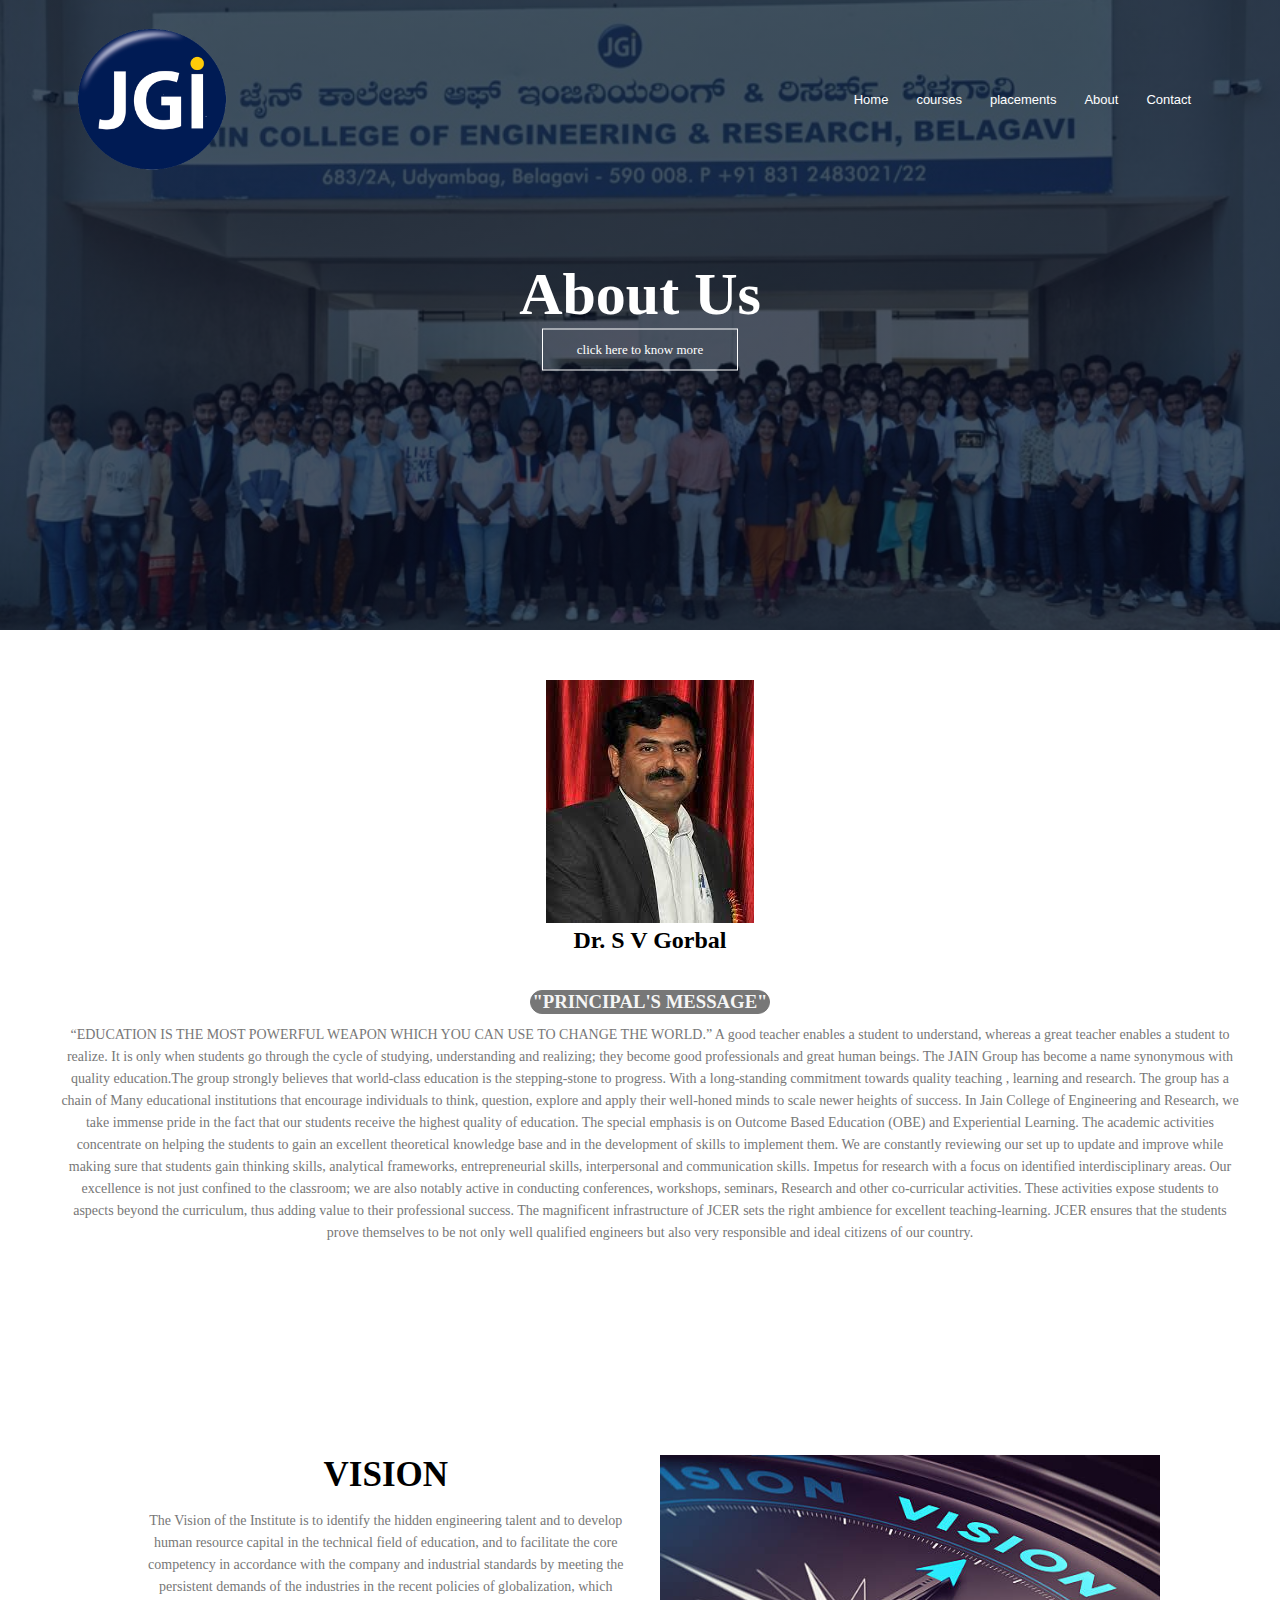
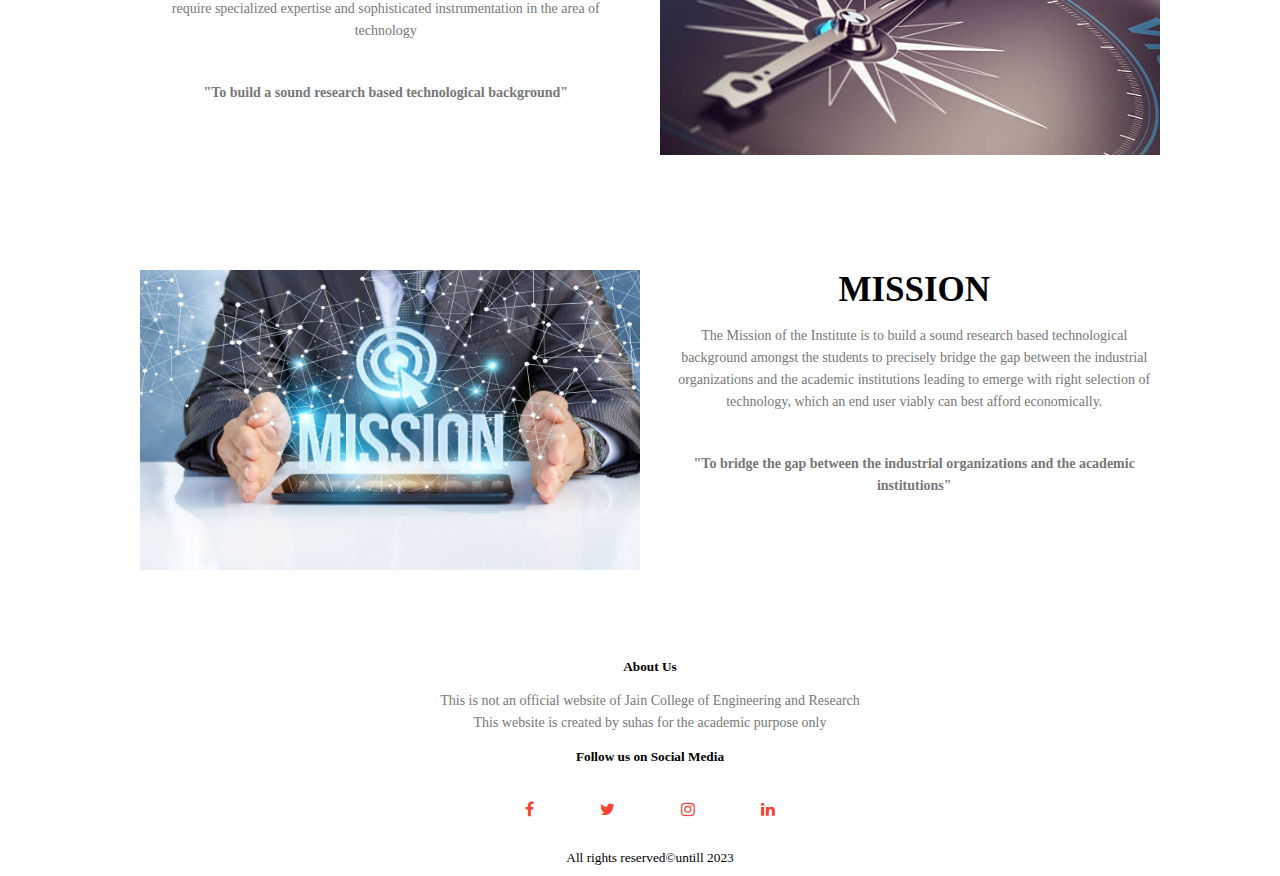
<file: WEB Project/about.html>
<!DOCTYPE html>
<html lang="en">
<head>
    <meta charset="UTF-8">
    <meta http-equiv="X-UA-Compatible" content="IE=edge">
    <meta name="viewport" content="width=device-width, initial-scale=1.0">
    <title>university website</title>
    <link rel="stylesheet" href="style.css">
    <link rel="stylesheet" href="https://stackpath.bootstrapcdn.com/font-awesome/4.7.0/css/font-awesome.min.css">
</head>
<body>

    <!--Header-->
    <section class="headera">
        <nav>
            <a href="index.html"><img src="logoo.png" alt="logo"></a>
            <div class="nav-links" id="navLinks">
                <i class="fa fa-times" onclick="hideMenu()"></i>
                <ul>
                    <li><a href="index.html">Home</a></li>
                    <li><a href="courses.html">courses</a></li>
                    <li><a href="placement.html">placements</a></li>
                    <li><a href="about.html">About</a></li>
                    <li><a href="#">Contact</a></li>
                </ul>
            </div>
            <i class="fa fa-bars" onclick="showMenu()"></i>
        </nav>

        <div class="text-box">
            <h1>About Us</h1>
            <a href="https://www.jgi.ac.in/" class="hero-btn" target="_blank">click here to know more</a>
        </div>
    </section>


    <section class="footer">
        <div class="principal">
            <img src="princi.jfif" alt="principal">
            <h2>Dr. S V Gorbal</h2><br><br>
            <h3>"PRINCIPAL'S MESSAGE"</h3>
            <p>“EDUCATION IS THE MOST POWERFUL WEAPON WHICH YOU CAN USE TO CHANGE THE WORLD.”
                A good teacher enables a student to understand, whereas a great teacher enables a student to realize. It is only when students go through the cycle of studying, understanding and realizing; they become good professionals and great human beings.
                
                The JAIN Group has become a name synonymous with quality education.The group strongly believes that world-class education is the stepping-stone to progress. With a long-standing commitment towards quality teaching , learning and research. The group has a chain of Many educational institutions that encourage individuals to think, question, explore and apply their well-honed minds to scale newer heights of success.
                
                In Jain College of Engineering and Research, we take immense pride in the fact that our students receive the highest quality of education.
                
                The special emphasis is on Outcome Based Education (OBE) and Experiential Learning. The academic activities concentrate on helping the students to gain an excellent theoretical knowledge base and in the development of skills to implement them.
                
                We are constantly reviewing our set up to update and improve while making sure that students gain thinking skills, analytical frameworks, entrepreneurial skills, interpersonal and communication skills. Impetus for research with a focus on identified interdisciplinary areas.
                
                Our excellence is not just confined to the classroom; we are also notably active in conducting conferences, workshops, seminars, Research and other co-curricular activities. These activities expose students to aspects beyond the curriculum, thus adding value to their professional success. The magnificent infrastructure of JCER sets the right ambience for excellent teaching-learning.
                
                JCER ensures that the students prove themselves to be not only well qualified engineers but also very responsible and ideal citizens of our country.</p>
        </div>

    <section class="about-us">

        <div class="row">
            <div class="about-col">
                <h1>VISION</h1>
                <p>
                    The Vision of the Institute is to identify the hidden engineering talent and to develop human resource capital in the technical field of education, and to facilitate the core competency in accordance with the company and industrial standards by meeting the persistent demands of the industries in the recent policies of globalization, which require specialized expertise and sophisticated instrumentation in the area of technology
                </p>
                <p><strong>"To build a sound research based technological background"</strong></p>
            </div>
            <div class="about-col">
                <img src="vision1.jpg" alt="">
            </div>
        </div>

        <div class="row">
            <div class="about-col">
                <img src="mission2.jpg" alt="">
            </div>

            <div class="about-col">
                <h1>MISSION</h1>
                <p>The Mission of the Institute is to build a sound research based technological background amongst the students to precisely bridge the gap between the industrial organizations and the academic institutions leading to emerge with right selection of technology, which an end user viably can best afford economically.</p>
                <p><strong>"To bridge the gap between the industrial organizations and the academic institutions"</strong></p>
            </div>
        </div>

    </section>

        <h5>About Us</h5>
        <p>This is not an official website of Jain College of Engineering and Research <br>This website is created by suhas for the academic purpose only </p>
        <div class="icons">
            <h5>Follow us on Social Media</h5>
            <i class="fa fa-facebook"></i>
            <i class="fa fa-twitter"></i>
            <i class="fa fa-instagram"></i>
            <i class="fa fa-linkedin"></i>
        </div>
        <footer><small>All rights reserved&copy;untill 2023</small></footer>
    </section>





    <!--javaScript for menu-->
    <script>
        var navLinks = document.getElementById("navLinks");

        function showMenu() {
            navLinks.style.right="0";
        }
        function hideMenu() {
            navLinks.style.right="-200px"
        }
    </script>
</body>
</html>
</file>
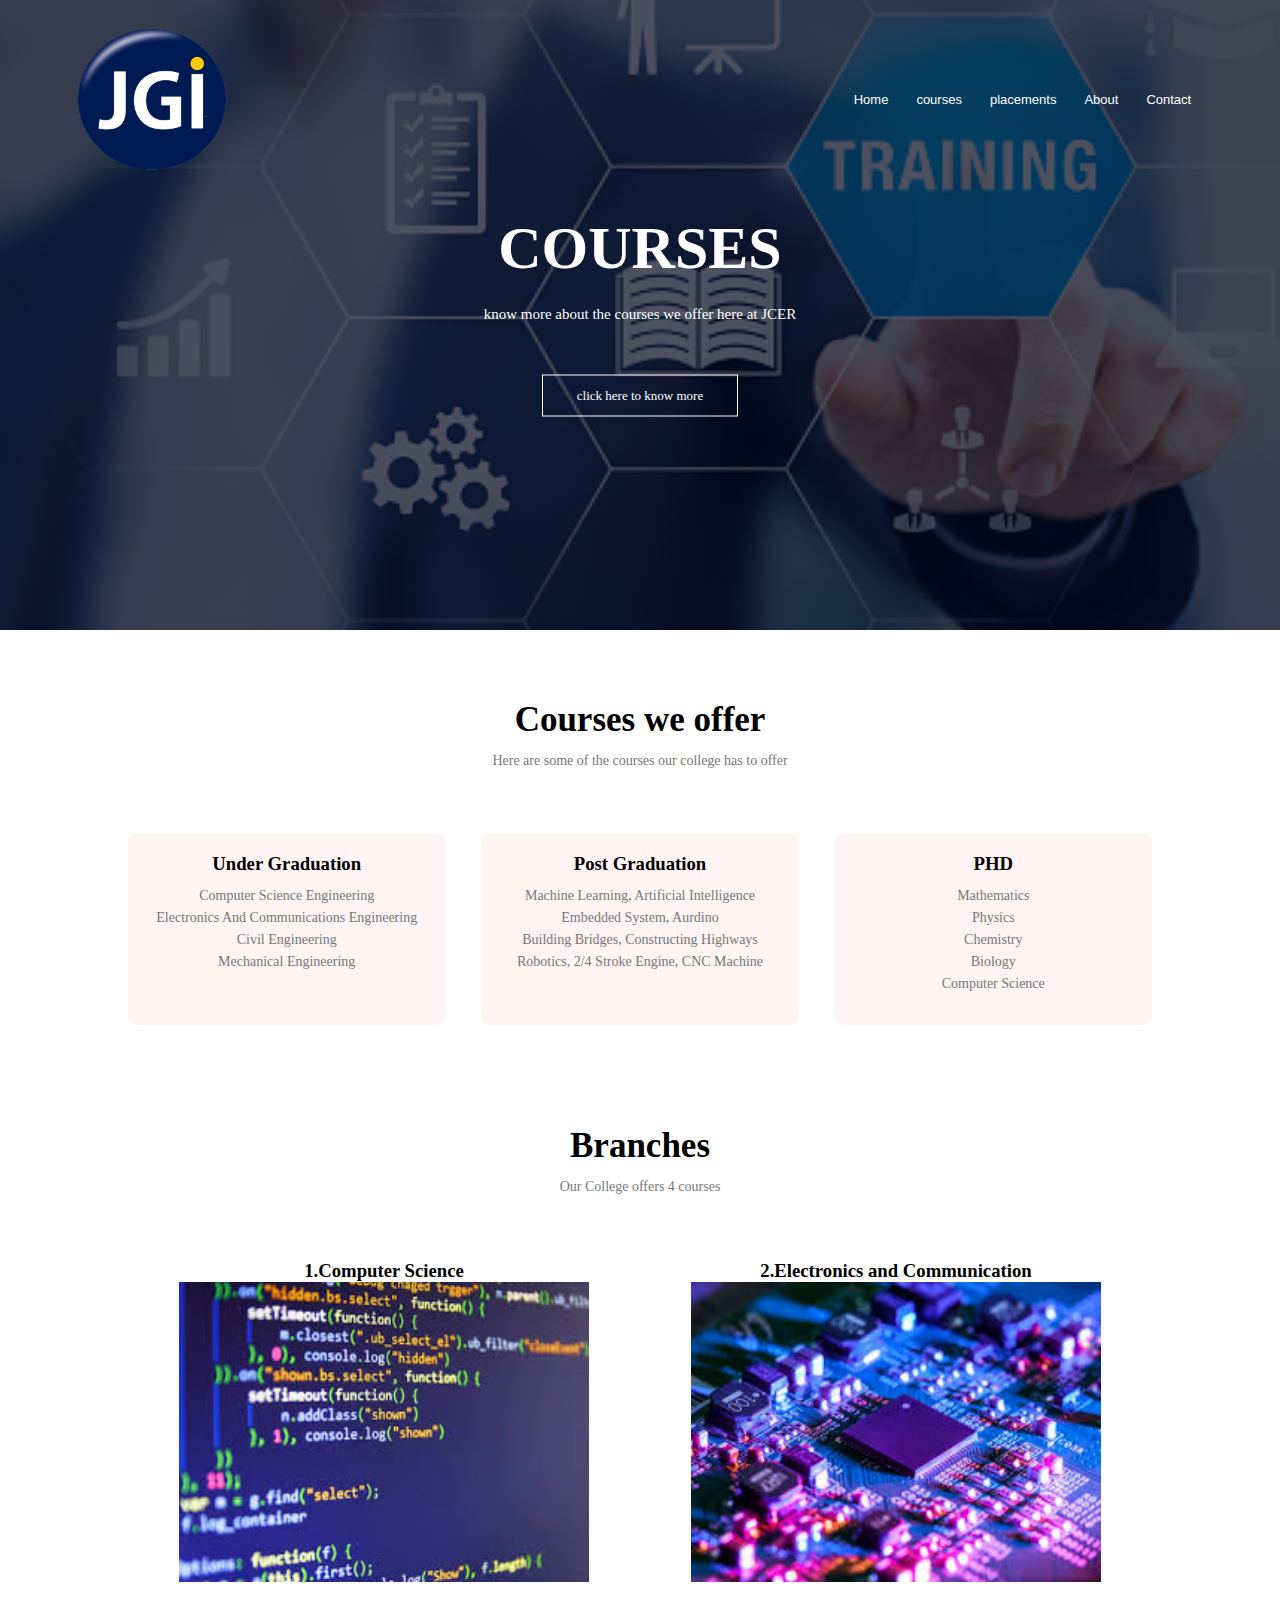
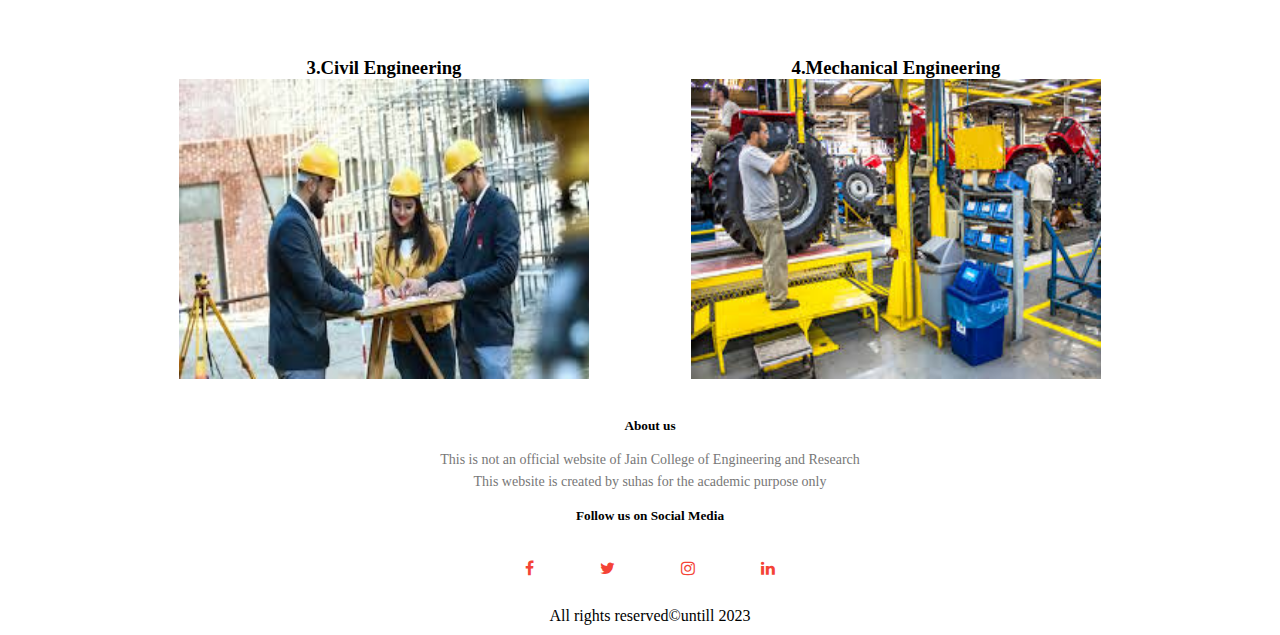
<file: WEB Project/courses.html>
<!DOCTYPE html>
<html lang="en">
<head>
    <meta charset="UTF-8">
    <meta http-equiv="X-UA-Compatible" content="IE=edge">
    <meta name="viewport" content="width=device-width, initial-scale=1.0">
    <title>university website</title>
    <link rel="stylesheet" href="style.css">
    <link rel="stylesheet" href="https://stackpath.bootstrapcdn.com/font-awesome/4.7.0/css/font-awesome.min.css">
</head>
<body>

    <!--Header-->
    <section class="headerc">
        <nav>
            <a href="index.html"><img src="logoo.png" alt="logo"></a>
            <div class="nav-links" id="navLinks">
                <i class="fa fa-times" onclick="hideMenu()"></i>
                <ul>
                    <li><a href="index.html">Home</a></li>
                    <li><a href="courses.html">courses</a></li>
                    <li><a href="placement.html">placements</a></li>
                    <li><a href="about.html">About</a></li>
                    <li><a href="#">Contact</a></li>
                </ul>
            </div>
            <i class="fa fa-bars" onclick="showMenu()"></i>
        </nav>

        <div class="text-box">
            <h1>COURSES</h1>
            <p>know more about the courses we offer here at JCER</p>
            <a href="http://jcer.in/admission.php" class="hero-btn" target="_blank">click here to know more</a>
        </div>
    </section>

    <!--course-->
    <section class="course">
        <h1>Courses we offer</h1>
        <p>Here are some of the courses our college has to offer</p>

        <div class="row">
            <div class="course-col">
                <h3>Under Graduation</h3>
                <p>Computer Science Engineering<br>Electronics And Communications Engineering<br>Civil Engineering<br>Mechanical Engineering</p>
            </div>
            <div class="course-col">
                <h3>Post Graduation</h3>
                <p>Machine Learning, Artificial Intelligence<br>Embedded System, Aurdino<br>Building Bridges, Constructing Highways<br>Robotics, 2/4 Stroke Engine, CNC Machine</p>
            </div>
            <div class="course-col">
                <h3>PHD</h3>
                <p>Mathematics<br>Physics<br>Chemistry<br>Biology<br>Computer Science</p>
            </div>
        </div>
    </section>

    <!--campus-->
    <section class="campus">
        <h1>Branches</h1>
        <p>Our College offers 4 courses</p>

        <div class="row">
            <div class="campus-col">
                <h3>1.Computer Science</h3>
                <img src="cs.jpeg" alt="">
            </div>
            <div class="campus-col">
                <h3>2.Electronics and Communication</h3>
                <img src="ec.jpeg" alt="">
            </div>
        </div>
        <div class="row">
            <div class="campus-col">
                <h3>3.Civil Engineering</h3>
                <img src="cv.jpeg" alt="">
            </div>
            <div class="campus-col">
                <h3>4.Mechanical Engineering</h3>
                <img src="mech.jpeg" alt="">
            </div>
        </div>
    </section>

   
    <!--footer-->
    <section class="footer">
        <h5>About us</h5>
        <p>This is not an official website of Jain College of Engineering and Research <br>This website is created by suhas for the academic purpose only </p>
        <div class="icons">
            <h5>Follow us on Social Media</h5>
            <i class="fa fa-facebook"></i>
            <i class="fa fa-twitter"></i>
            <i class="fa fa-instagram"></i>
            <i class="fa fa-linkedin"></i>
        </div>
        <footer>All rights reserved&copy;untill 2023</footer>
    </section>





    <!--javaScript for menu-->
    <script>
        var navLinks = document.getElementById("navLinks");

        function showMenu() {
            navLinks.style.right="0";
        }
        function hideMenu() {
            navLinks.style.right="-200px"
        }
    </script>
</body>
</html>
</file>
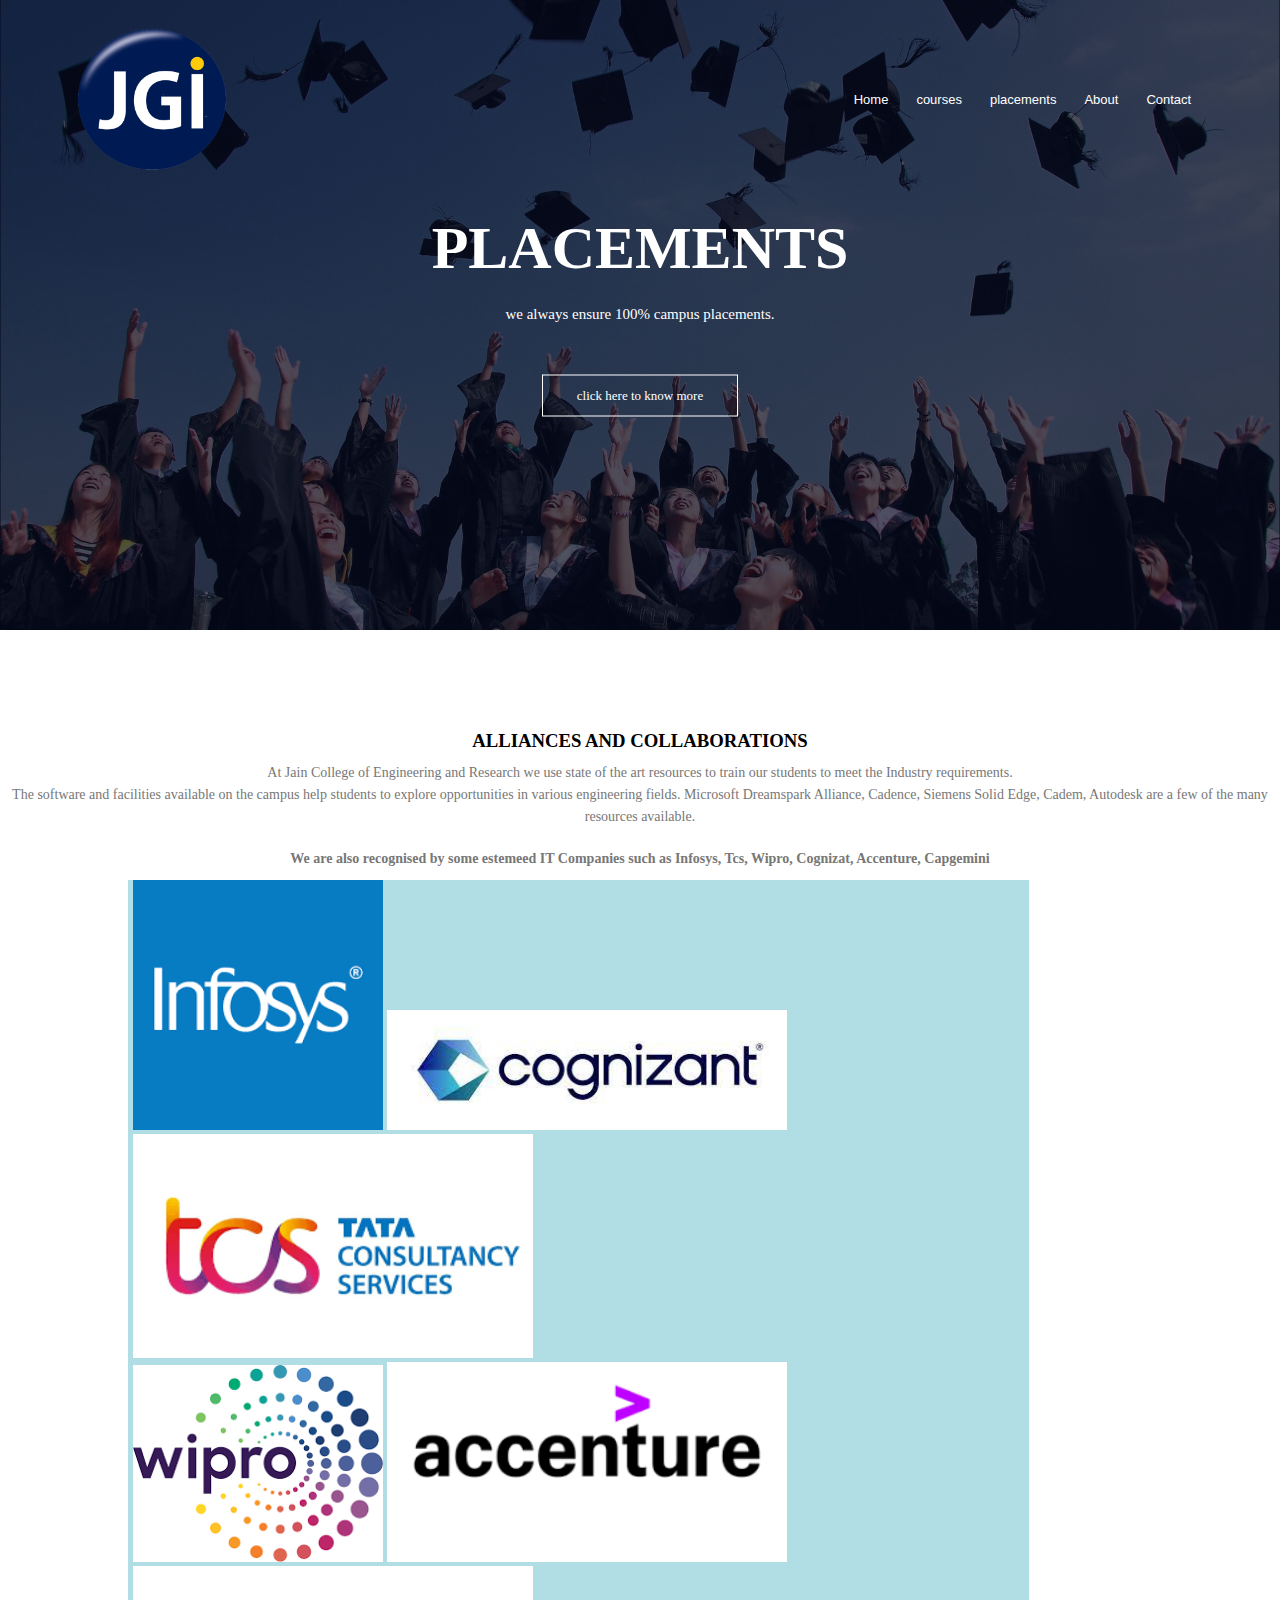
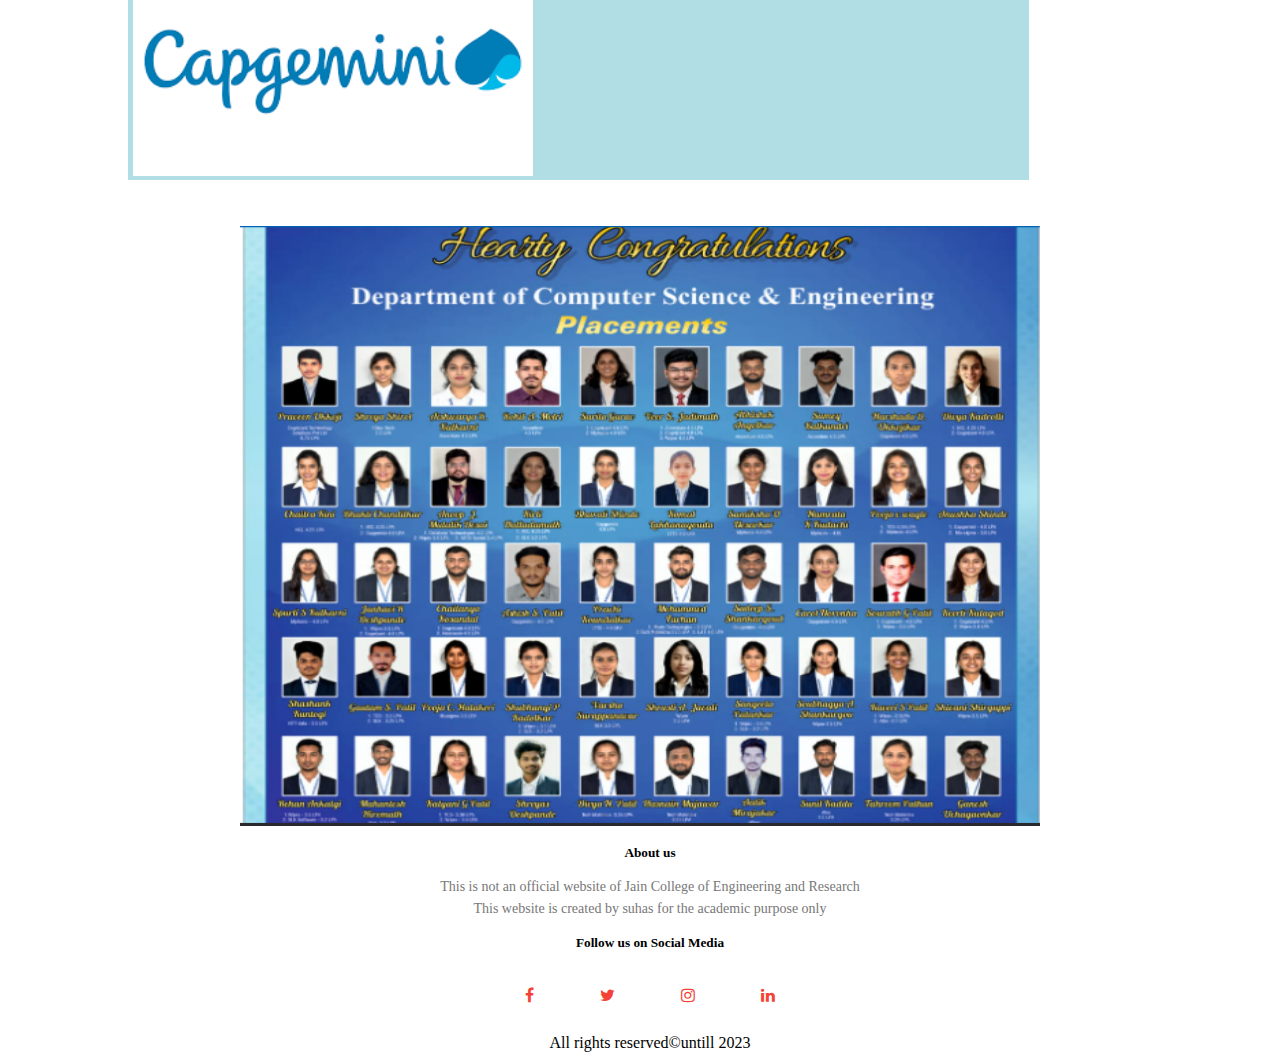
<file: WEB Project/placement.html>
<!DOCTYPE html>
<html lang="en">
<head>
    <meta charset="UTF-8">
    <meta http-equiv="X-UA-Compatible" content="IE=edge">
    <meta name="viewport" content="width=device-width, initial-scale=1.0">
    <title>university website</title>
    <link rel="stylesheet" href="style.css">
    <link rel="stylesheet" href="https://stackpath.bootstrapcdn.com/font-awesome/4.7.0/css/font-awesome.min.css">
</head>
<body>

    <!--Header-->
    <section class="headerb">
        <nav>
            <a href="index.html"><img src="logoo.png" alt="logo"></a>
            <div class="nav-links" id="navLinks">
                <i class="fa fa-times" onclick="hideMenu()"></i>
                <ul>
                    <li><a href="index.html">Home</a></li>
                    <li><a href="courses.html">courses</a></li>
                    <li><a href="placement.html">placements</a></li>
                    <li><a href="about.html">About</a></li>
                    <li><a href="#">Contact</a></li>
                </ul>
            </div>
            <i class="fa fa-bars" onclick="showMenu()"></i>
        </nav>

        <div class="text-box">
            <h1>PLACEMENTS</h1>
            <p>we always ensure 100% campus placements.</p>
            <a href="http://jcer.in/placements.php" class="hero-btn" target="_blank">click here to know more</a>
        </div>
    </section>

    <section>
        <div class="placements">
            <h3>ALLIANCES AND COLLABORATIONS</h3>
            <p>At Jain College of Engineering and Research we use state of the art resources to train our students to meet the Industry requirements.<br>The software and facilities available on the campus help students to explore opportunities in various engineering fields. Microsoft Dreamspark Alliance, Cadence, Siemens Solid Edge, Cadem, Autodesk are a few of the many resources available.</p>
            <p><strong>We are also recognised by some estemeed IT Companies such as Infosys, Tcs, Wipro, Cognizat, Accenture, Capgemini</strong></p>
        </div>
        <div class="placements-inside">
            <div>
                <img src="infosys.png" alt="" width="250px" >
                <img src="cognizat.jfif" alt="" width="400px">
                <img src="tcs.png" alt="" width="400px">
            </div>
            <div>
                <img src="wipro.png" alt="" width="250px">
                <img src="accenture.png" alt="" width="400px">
                <img src="capgemini.png" alt="" width="400px">
            </div>
        </div>
        <br><br>
        <div>
            <center><img src="placement.PNG" alt="" height="600px" width="800px"></center>
        </div>
    </section>

    <!--footer-->
    <section class="footer">
        <h5>About us</h5>
        <p>This is not an official website of Jain College of Engineering and Research <br>This website is created by suhas for the academic purpose only </p>
        <div class="icons">
            <h5>Follow us on Social Media</h5>
            <i class="fa fa-facebook"></i>
            <i class="fa fa-twitter"></i>
            <i class="fa fa-instagram"></i>
            <i class="fa fa-linkedin"></i>
        </div>
        <footer>All rights reserved&copy;untill 2023</footer>



    <!--javaScript for menu-->
    <script>
        var navLinks = document.getElementById("navLinks");

        function showMenu() {
            navLinks.style.right="0";
        }
        function hideMenu() {
            navLinks.style.right="-200px"
        }
    </script>
</body>
</html>
</file>
<file: WEB Project/style.css>
*{
    margin: 0;
    padding: 0;
}

.header{
    min-height: 100vh;
    width: 100%;
    background-image:linear-gradient(rgba(4,9,30,0.7),rgba(4,9,30,0.7)),url(jcer.jpg);
    background-position: center;
    background-size: cover;
    position: relative;
}

nav{
    display: flex;
    padding: 2% 6%;
    justify-content: space-between;
    align-items: center;
}
nav img{
    width: 150px;
}
.nav-links{
    flex: 1;
    text-align: right;
}
.nav-links ul li{
    list-style: none;
    display: inline-block;
    padding: 8px 12px;
    position: relative;
}
.nav-links ul li a{
    color: #fff;
    text-decoration: none;
    font-size: 13px;
    font-family: Arial, Helvetica, sans-serif;
}
.nav-links ul li::after{
    content: '';
    width: 0%;
    height: 2px;
    background: #210cda;
    display: block;
    margin: auto;
    transition: 0.5s;
}
.nav-links ul li:hover::after{
    width:100%;
}

.text-box{
    width: 90%;
    color: #fff;
    position: absolute;
    top: 50%;
    left: 50%;
    transform: translate(-50%,-50%);
    text-align: center;
}
.text-box h1{
    font-size: 60px;
}
.text-box p{
    font-size: 15px;
    color: #fff;
    margin: 10px 0px 40px;
}
.hero-btn{
    display:inline-block;
    text-decoration: none;
    color: #fff;
    border: 1px solid #fff;
    padding: 12px 34px;
    font-size: 13px;
    background: transparent;
    position: relative;
    cursor: pointer;
}
.hero-btn:hover{
    border: 1px solid #5f50e2;
    background: #5248ab;
    transition: 0.5s;
}

nav .fa{
    display: none;
}

@media(max-width:700px){
    .text-box h1{
        font: size 20px;
    }
    .nav-links ul li{
        display: block;
    }
    .nav-links{
        position: absolute;
        background: #5248ab;
        height: 100vh;
        width: 200px;
        top: 0;
        right: -200px;
        text-align:left;
        z-index: 2;
        transition: 1s;
    }
    nav .fa{
        display: block;
        color: #fff;
        margin: 10px;
        font-size: 22px;
        cursor: pointer;
    }
    .nav-links ul{
        padding: 30px;
    }
}

/*---courses--*/
.course{
    width: 80%;
    margin: auto;
    text-align: center;
    padding-top: 70px;
}
h1{
    text-align: center;
    font-size: 35px;
    font-weight: 600;
}
p{
    color: #777;
    font-size: 14px;
    font-weight: 300px;
    line-height: 22px;
    padding: 10px;
}
.row{
    margin-top: 5%;
    display: flex;
    justify-content: space-between;
}
.course-col{
    flex-basis: 31%;
    background: #fff3f3;
    border-radius: 10px;
    margin-bottom: 5%;
    padding: 20px 12px;
    box-sizing: border-box;
    transition: 00.5s;
}
.course-col:hover{
    box-shadow: 0 0 20px 0px rgba(0,0,0,0.2);
}
@media(max-width: 700px){
    .row{
        flex-direction: column;
    }
}

/*---campus--*/
.campus{
    width: 80%;
    margin: auto;
    text-align: center;
    padding-top: 50px;
}
.campus-col{
    flex: 32%;
    border-radius: 20px;
    margin-bottom: 20px;
    position: relative;
    overflow: hidden;
}
.campus-col img{
    width: 80%;
    height: 300px;
}

/*---facilities--*/
.facilities{
    width: 80%;
    margin: auto;
    text-align: center;
    padding-top: 50px;
}
.facilities-col{
    flex: 32%;
    border-radius: 20px;
    margin-bottom: 20px;
    position: relative;
    overflow: hidden;
}
.facilities-col img{
    width: 80%;
    height: 300px;
}

/*---feedback--*/
.feedback{
    width: 80%;
    margin: auto;
    text-align: center;
    padding-top: 50px;
}
.feedback-col{
    flex-basis: 32%;
    border-radius: 10px;
    margin-bottom: 10%;
    position: relative;
    overflow: hidden;
    text-align: left;
    background: #fff3f3;
    cursor: pointer;
    display: flex;
}
.feedback-col img{
    height: 40px;
    margin-left:5px;
    margin-right: 30px;
    border-radius: 50%;
}

/*--footer--*/
.footer{
    width: 100%;
    text-align: center;
    padding: 10px;
}
.footer h5{
    margin-bottom: 5px;
    margin-top: 5px;
}
.icons .fa{
    color: #f44336;
    margin: 13px;
    padding: 18px;
    cursor: pointer;
}

/*--about us header--*/
.headera{
    height: 70vh;
    width: 100%;
    background-image:linear-gradient(rgba(4,9,30,0.7),rgba(4,9,30,0.7)),url(collegeentrance.jpeg);
    background-position: center;
    background-size: cover;
    position: relative;
}
.principal{
    padding: 30px;
    margin: 10px;
}
.principal h3{
    margin-right: 40%;
    margin-left: 40%;
    border: 1px solid #777;
    border-radius: 20px;
    background-color: #777;
    color:whitesmoke;
}

.headerb{
    height: 70vh;
    width: 100%;
    background-image:linear-gradient(rgba(4,9,30,0.7),rgba(4,9,30,0.7)),url(background.jpg);
    background-position: center;
    background-size: cover;
    position: relative;
}

.placements{
    width: 100%;
    text-align: center;
    padding-top: 50px;
    margin-top: 50px;
}
.placements-inside{
    width: 70%;
    padding-left: 5px;
    margin-left: 10%;
    margin-right: 30%;
    margin-bottom: 10px;
    background-color: rgb(177, 221, 229);
}
.placement-aboutus{
    text-align: center;
}
.about-us{
    width: 80%;
    margin: auto;
    padding-top: 80px;
    padding-bottom: 50px;
}
.about-col{
    flex-basis: 48%;
    padding: 30px 2px;
}
.about-col img{
    width: 100%;
    height: 300px;
    width: 500px;
}
.about-col h1{
    padding-top: 0;
}
.about-col p{
    padding: 15px 0 25px;
}

/*--courses--*/
.headerc{
    height: 70vh;
    width: 100%;
    background-image:linear-gradient(rgba(4,9,30,0.7),rgba(4,9,30,0.7)),url(courses3.jpg);
    background-position: center;
    background-size: cover;
    position: relative;
}
</file>
